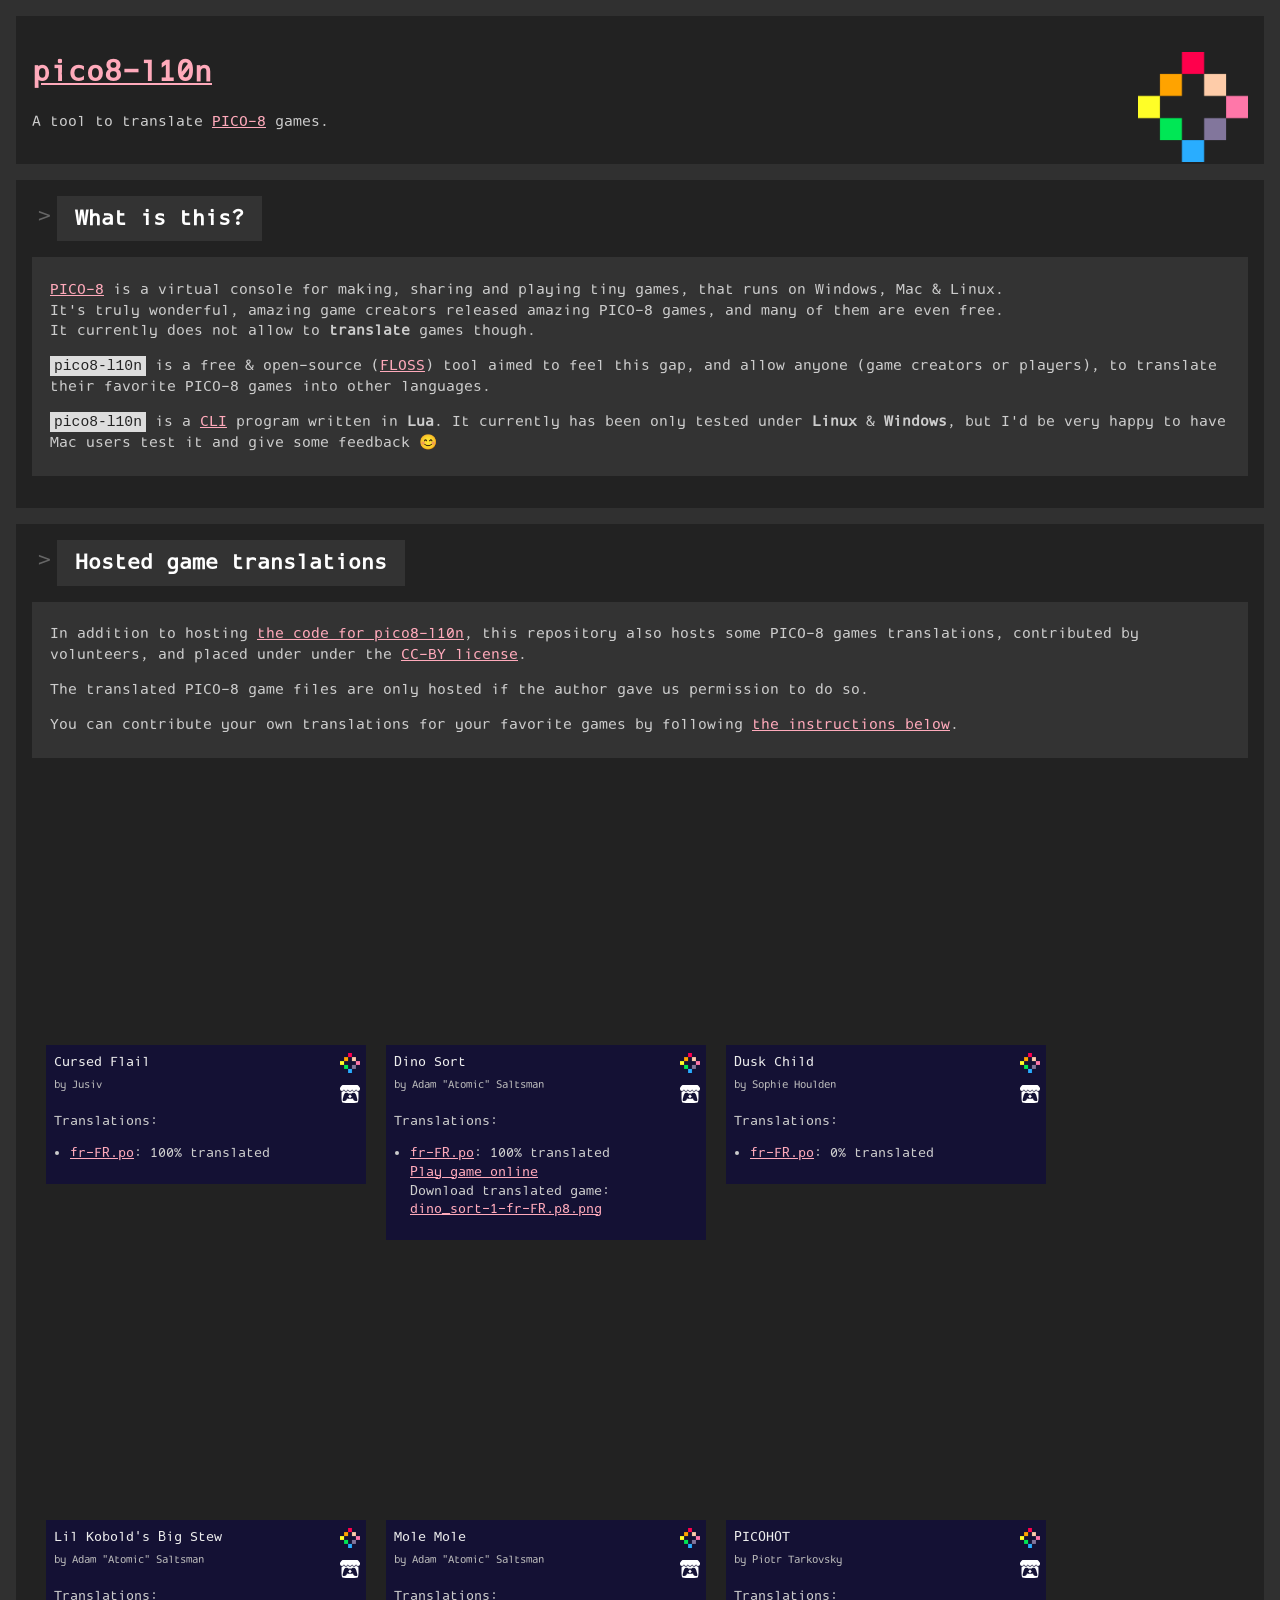
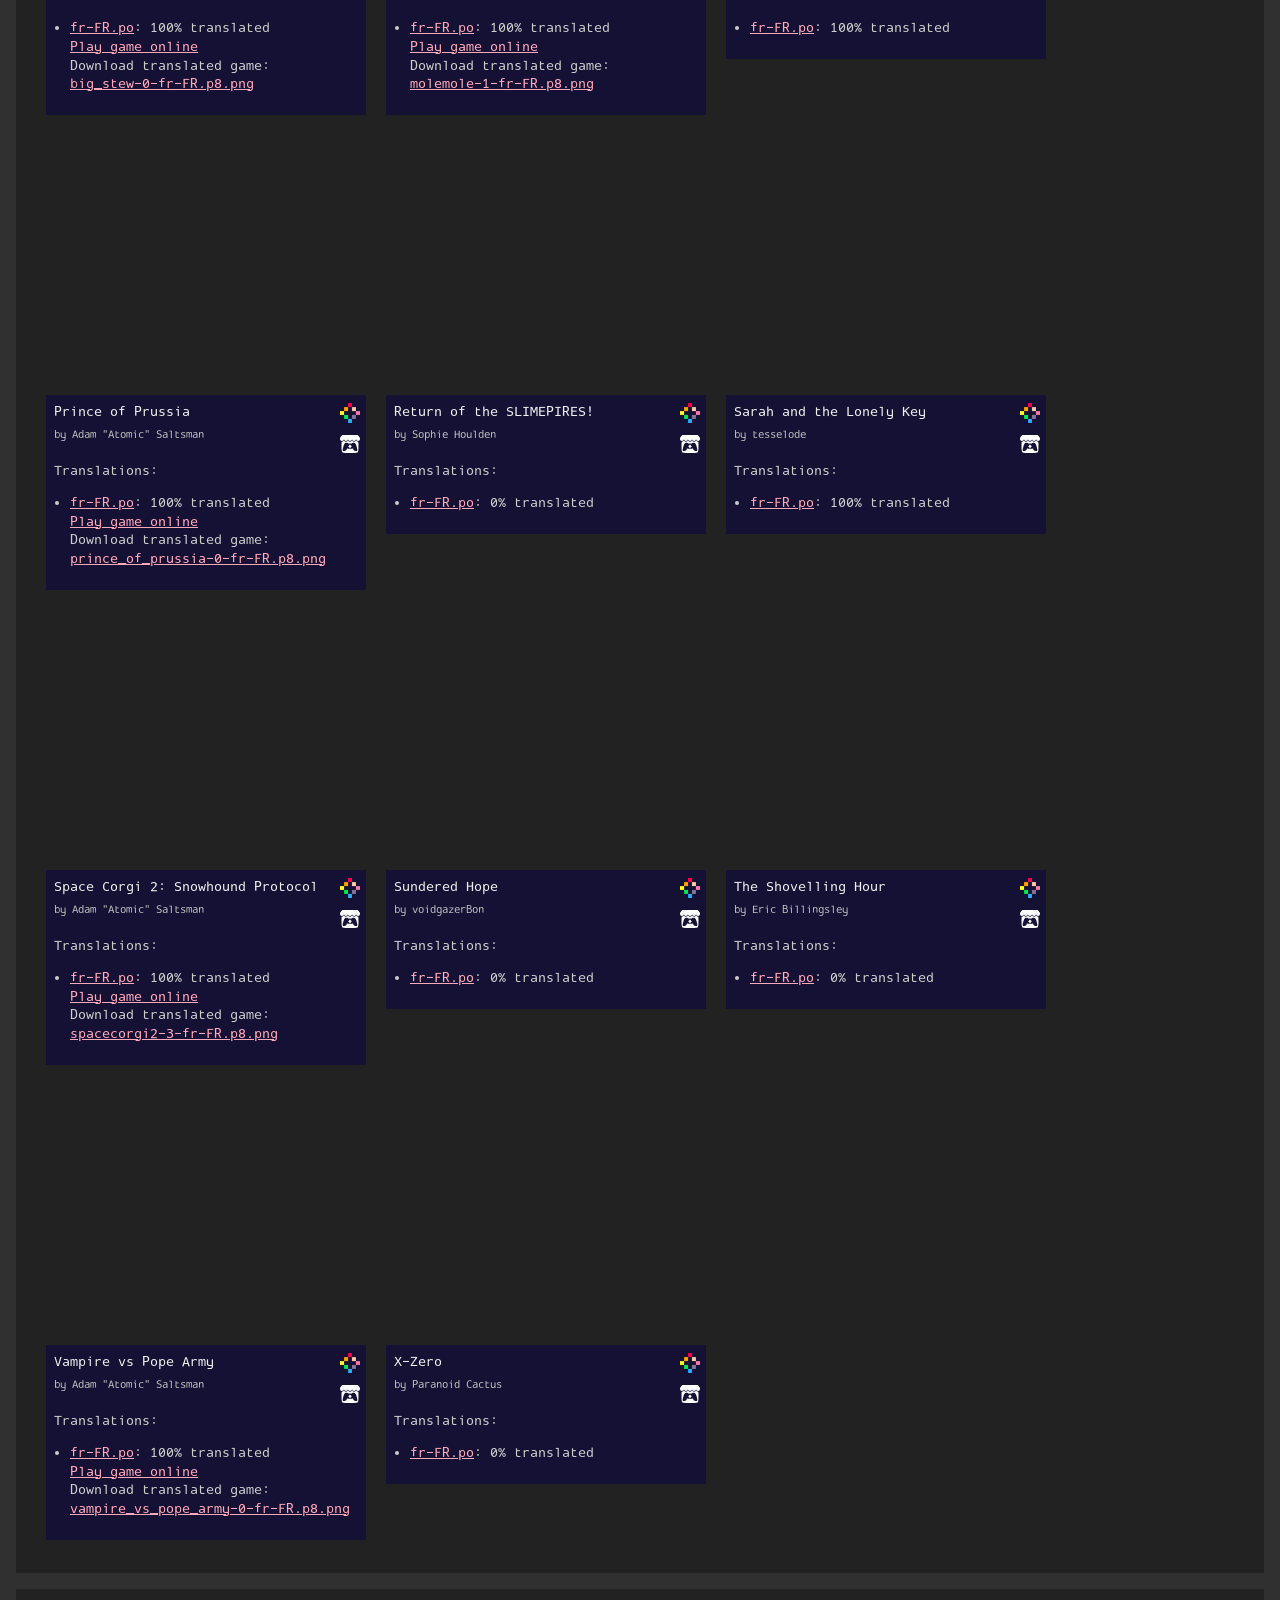
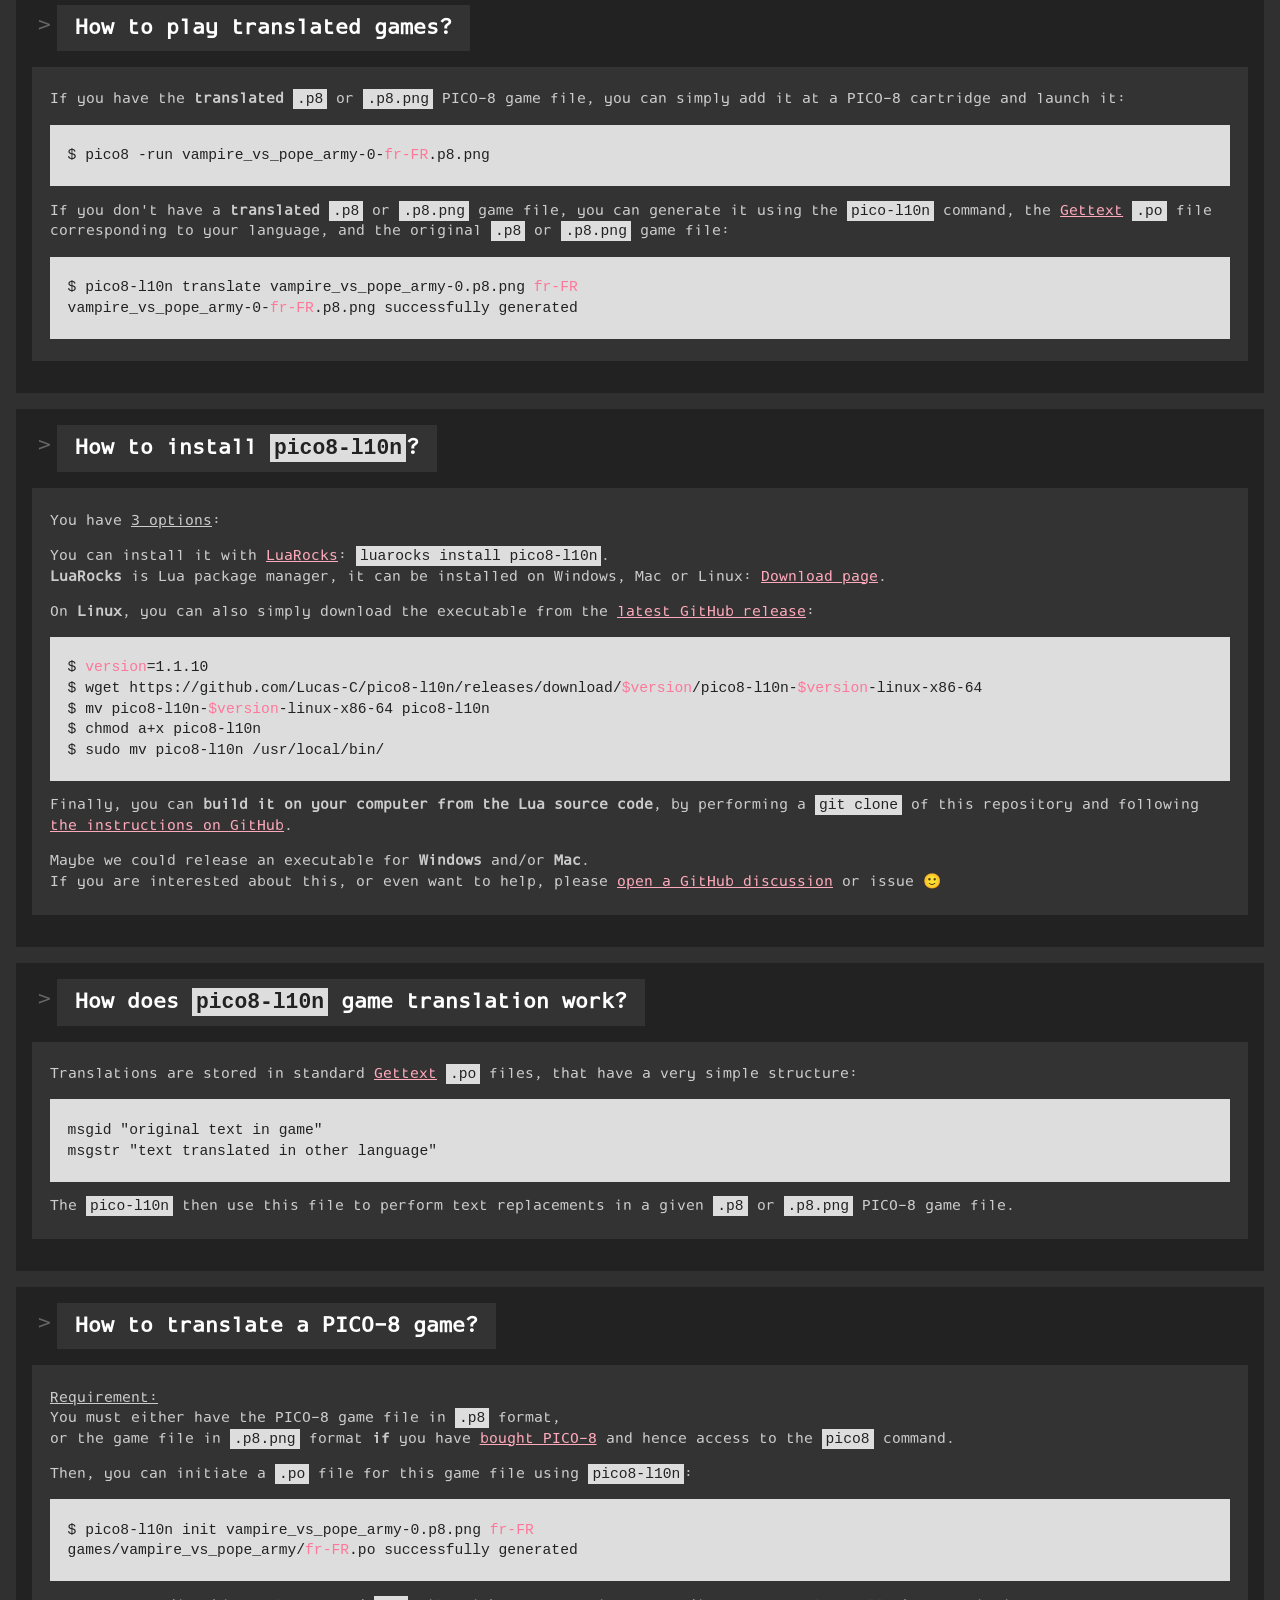
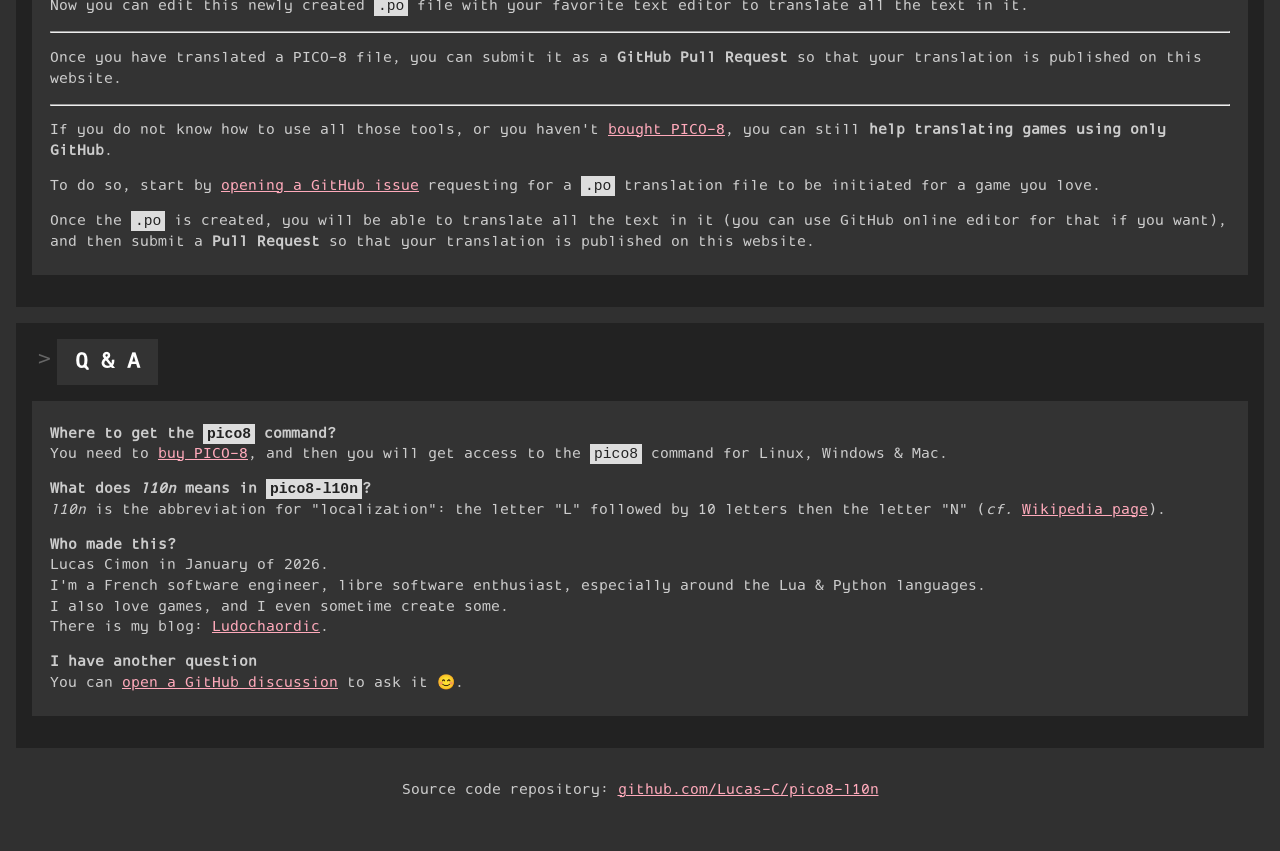
<file: index.html>
<!DOCTYPE html>
<html lang="en">
<head>
  <meta charset="utf-8">
  <title>pico8-l10n</title>
  <meta name="viewport" content="width=device-width, initial-scale=1">
  <meta content="pico8-l10n" property="og:title">
  <meta content="pico8-l10n is a CLI program to translate PICO-8 games" name="description">
  <meta content="pico8-l10n is a CLI program to translate PICO-8 games" property="og:description">
  <meta content="PICO-8, video game, localization, translation, Lua, l10n, i18n" name="keywords">
  <meta content="https://lucas-c.github.io/pico8-l10n/" property="og:url">
  <meta content="website" property="og:type">
  <meta content="on" name="twitter:dnt">
  <link href="style.css" rel="stylesheet">
</head>
<body>
  <header>
    <img alt="PICO-8 icon" class="pico8-icon" width="110" height="110" src="icon-pico8.png">
    <a href="https://github.com/Lucas-C/pico8-l10n"><h1>pico8-l10n</h1></a>
    <p>A tool to translate <a href="https://www.lexaloffle.com/pico-8.php">PICO-8</a> games.</p>
  </header>
  <section>
    <div class="breadcrumb">
      <div class="breadcrumb-separator"> &gt; </div>
      <h2 class="breadcrumb-tag text">What is this?</h2>
    </div>
    <div class="text">
      <p><a href="https://www.lexaloffle.com/pico-8.php">PICO-8</a> is a virtual console for making, sharing and playing tiny games, that runs on Windows, Mac & Linux.
         <br>It's truly wonderful, amazing game creators released amazing PICO-8 games, and many of them are even free.
         <br>It currently does not allow to <b>translate</b> games though.</p>
      <p><code>pico8-l10n</code> is a free &amp; open-source (<a href="https://en.wikipedia.org/wiki/Free_and_open-source_software">FLOSS</a>) tool aimed to feel this gap,
         and allow anyone (game creators or players), to translate their favorite PICO-8 games into other languages.</p>
      <p><code>pico8-l10n</code> is a <a href="https://en.wikipedia.org/wiki/Command-line_interface">CLI</a> program written in <b>Lua</b>.
         It currently has been only tested under <b>Linux</b> & <b>Windows</b>, but I'd be very happy to have Mac users test it and give some feedback 😊</p>
    </div>
  </section>
  <section>
    <div class="breadcrumb">
      <div class="breadcrumb-separator"> &gt; </div>
      <h2 class="breadcrumb-tag text" id="hosted-game-translations">Hosted game translations</h2>
    </div>
    <div class="text">
      <p>
        In addition to hosting <a href="https://github.com/Lucas-C/pico8-l10n">the code for pico8-l10n</a>,
        this repository also hosts some PICO-8 games translations,
        contributed by volunteers, and placed under under the <a href="https://creativecommons.org/licenses/by/4.0/">CC-BY license</a>.
      </p>
      <p>
        The translated PICO-8 game files are only hosted if the author gave us permission to do so.
      </p>
      <p>
        You can contribute your own translations for your favorite games
        by following <a href="#contributing">the instructions below</a>.
      </p>
    </div>
    <div class="grid">
      <div class="game-card">
        <a href="https:&#47;&#47;www.lexaloffle.com&#47;bbs&#47;?pid=93435">
          <div class="cartridge-img" style="background-image: url('https://www.lexaloffle.com/bbs/thumbs/pico8_jusiv_cursedflail-0.png')">
          </div>
        </a>
        <div class="cartridge-info">
          <div class="cartridge-right-column">
            <a class="website-link" href="https:&#47;&#47;www.lexaloffle.com&#47;bbs&#47;?pid=93435">
              <img alt="PICO-8 icon" width="20" height="20" src="icon-pico8.png">
            </a>
            <a class="website-link" href="https:&#47;&#47;jusiv.itch.io&#47;cursed-flail">
              <img alt="itch.io icon" width="20" height="20" src="icon-itchio-white.svg">
            </a>
          </div>
          <div class="cartridge-label">
            <a class="game-name" href="https:&#47;&#47;www.lexaloffle.com&#47;bbs&#47;?pid=93435">
              Cursed Flail
            </a>
            <a class="game-author-link" href="https://www.lexaloffle.com/bbs/?uid=24585.0&mode=carts">
				      <span class="game-author">by Jusiv</span>
            </a>
          </div>
          <br>
          <div class="cartridge-label">
            Translations:
            <ul>
              <li>
                <a href="https://github.com/Lucas-C/pico8-l10n/blob/main/games/cursedflail/fr-FR.po">fr-FR.po</a>:
                100% translated
              </li>
            </ul>
          </div>
        </div>
      </div>
      <div class="game-card">
        <a href="https:&#47;&#47;www.lexaloffle.com&#47;bbs&#47;?pid=168994">
          <div class="cartridge-img" style="background-image: url('https://www.lexaloffle.com/bbs/thumbs/pico8_dino_sort-0.png')">
          </div>
        </a>
        <div class="cartridge-info">
          <div class="cartridge-right-column">
            <a class="website-link" href="https:&#47;&#47;www.lexaloffle.com&#47;bbs&#47;?pid=168994">
              <img alt="PICO-8 icon" width="20" height="20" src="icon-pico8.png">
            </a>
            <a class="website-link" href="https:&#47;&#47;adamatomic.itch.io&#47;dino-sort">
              <img alt="itch.io icon" width="20" height="20" src="icon-itchio-white.svg">
            </a>
          </div>
          <div class="cartridge-label">
            <a class="game-name" href="https:&#47;&#47;www.lexaloffle.com&#47;bbs&#47;?pid=168994">
              Dino Sort
            </a>
            <a class="game-author-link" href="https://www.lexaloffle.com/bbs/?uid=13953.0&mode=carts">
				      <span class="game-author">by Adam &quot;Atomic&quot; Saltsman</span>
            </a>
          </div>
          <br>
          <div class="cartridge-label">
            Translations:
            <ul>
              <li>
                <a href="https://github.com/Lucas-C/pico8-l10n/blob/main/games/dino_sort/fr-FR.po">fr-FR.po</a>:
                100% translated
                <br><a href="./dino_sort/dino_sort-1-fr-FR.html">Play game online</a>
                <br>Download translated game:<br><a href="./dino_sort/dino_sort-1-fr-FR.p8.png">dino_sort-1-fr-FR.p8.png</a>
              </li>
            </ul>
          </div>
        </div>
      </div>
      <div class="game-card">
        <a href="https:&#47;&#47;www.lexaloffle.com&#47;bbs&#47;?pid=12682">
          <div class="cartridge-img" style="background-image: url('https://www.lexaloffle.com/bbs/thumbs/pico39705.png')">
          </div>
        </a>
        <div class="cartridge-info">
          <div class="cartridge-right-column">
            <a class="website-link" href="https:&#47;&#47;www.lexaloffle.com&#47;bbs&#47;?pid=12682">
              <img alt="PICO-8 icon" width="20" height="20" src="icon-pico8.png">
            </a>
            <a class="website-link" href="https:&#47;&#47;sophieh.itch.io&#47;dusk-child">
              <img alt="itch.io icon" width="20" height="20" src="icon-itchio-white.svg">
            </a>
          </div>
          <div class="cartridge-label">
            <a class="game-name" href="https:&#47;&#47;www.lexaloffle.com&#47;bbs&#47;?pid=12682">
              Dusk Child
            </a>
            <a class="game-author-link" href="https://www.lexaloffle.com/bbs/?uid=10355.0&mode=carts">
				      <span class="game-author">by Sophie Houlden</span>
            </a>
          </div>
          <br>
          <div class="cartridge-label">
            Translations:
            <ul>
              <li>
                <a href="https://github.com/Lucas-C/pico8-l10n/blob/main/games/dusk-child/fr-FR.po">fr-FR.po</a>:
                0% translated
              </li>
            </ul>
          </div>
        </div>
      </div>
      <div class="game-card">
        <a href="https:&#47;&#47;www.lexaloffle.com&#47;bbs&#47;?pid=176646">
          <div class="cartridge-img" style="background-image: url('https://www.lexaloffle.com/bbs/thumbs/pico8_big_stew-0.png')">
          </div>
        </a>
        <div class="cartridge-info">
          <div class="cartridge-right-column">
            <a class="website-link" href="https:&#47;&#47;www.lexaloffle.com&#47;bbs&#47;?pid=176646">
              <img alt="PICO-8 icon" width="20" height="20" src="icon-pico8.png">
            </a>
            <a class="website-link" href="https:&#47;&#47;adamatomic.itch.io&#47;lil-kobolds-big-stew">
              <img alt="itch.io icon" width="20" height="20" src="icon-itchio-white.svg">
            </a>
          </div>
          <div class="cartridge-label">
            <a class="game-name" href="https:&#47;&#47;www.lexaloffle.com&#47;bbs&#47;?pid=176646">
              Lil Kobold&#39;s Big Stew
            </a>
            <a class="game-author-link" href="https://www.lexaloffle.com/bbs/?uid=13953.0&mode=carts">
				      <span class="game-author">by Adam &quot;Atomic&quot; Saltsman</span>
            </a>
          </div>
          <br>
          <div class="cartridge-label">
            Translations:
            <ul>
              <li>
                <a href="https://github.com/Lucas-C/pico8-l10n/blob/main/games/big_stew/fr-FR.po">fr-FR.po</a>:
                100% translated
                <br><a href="./big_stew/big_stew-0-fr-FR.html">Play game online</a>
                <br>Download translated game:<br><a href="./big_stew/big_stew-0-fr-FR.p8.png">big_stew-0-fr-FR.p8.png</a>
              </li>
            </ul>
          </div>
        </div>
      </div>
      <div class="game-card">
        <a href="https:&#47;&#47;www.lexaloffle.com&#47;bbs&#47;?pid=165759#p">
          <div class="cartridge-img" style="background-image: url('https://www.lexaloffle.com/bbs/thumbs/pico8_molemole-0.png')">
          </div>
        </a>
        <div class="cartridge-info">
          <div class="cartridge-right-column">
            <a class="website-link" href="https:&#47;&#47;www.lexaloffle.com&#47;bbs&#47;?pid=165759#p">
              <img alt="PICO-8 icon" width="20" height="20" src="icon-pico8.png">
            </a>
            <a class="website-link" href="https:&#47;&#47;adamatomic.itch.io&#47;mole-mole">
              <img alt="itch.io icon" width="20" height="20" src="icon-itchio-white.svg">
            </a>
          </div>
          <div class="cartridge-label">
            <a class="game-name" href="https:&#47;&#47;www.lexaloffle.com&#47;bbs&#47;?pid=165759#p">
              Mole Mole
            </a>
            <a class="game-author-link" href="https://www.lexaloffle.com/bbs/?uid=13953.0&mode=carts">
				      <span class="game-author">by Adam &quot;Atomic&quot; Saltsman</span>
            </a>
          </div>
          <br>
          <div class="cartridge-label">
            Translations:
            <ul>
              <li>
                <a href="https://github.com/Lucas-C/pico8-l10n/blob/main/games/molemole/fr-FR.po">fr-FR.po</a>:
                100% translated
                <br><a href="./molemole/molemole-1-fr-FR.html">Play game online</a>
                <br>Download translated game:<br><a href="./molemole/molemole-1-fr-FR.p8.png">molemole-1-fr-FR.p8.png</a>
              </li>
            </ul>
          </div>
        </div>
      </div>
      <div class="game-card">
        <a href="https:&#47;&#47;www.lexaloffle.com&#47;bbs&#47;?pid=74385">
          <div class="cartridge-img" style="background-image: url('https://www.lexaloffle.com/bbs/thumbs/pico8_picohot-0.png')">
          </div>
        </a>
        <div class="cartridge-info">
          <div class="cartridge-right-column">
            <a class="website-link" href="https:&#47;&#47;www.lexaloffle.com&#47;bbs&#47;?pid=74385">
              <img alt="PICO-8 icon" width="20" height="20" src="icon-pico8.png">
            </a>
            <a class="website-link" href="https:&#47;&#47;tarkovsky.itch.io&#47;picohot">
              <img alt="itch.io icon" width="20" height="20" src="icon-itchio-white.svg">
            </a>
          </div>
          <div class="cartridge-label">
            <a class="game-name" href="https:&#47;&#47;www.lexaloffle.com&#47;bbs&#47;?pid=74385">
              PICOHOT
            </a>
            <a class="game-author-link" href="https://www.lexaloffle.com/bbs/?uid=42338.0&mode=carts">
				      <span class="game-author">by Piotr Tarkovsky</span>
            </a>
          </div>
          <br>
          <div class="cartridge-label">
            Translations:
            <ul>
              <li>
                <a href="https://github.com/Lucas-C/pico8-l10n/blob/main/games/picohot/fr-FR.po">fr-FR.po</a>:
                100% translated
              </li>
            </ul>
          </div>
        </div>
      </div>
      <div class="game-card">
        <a href="https:&#47;&#47;www.lexaloffle.com&#47;bbs&#47;?pid=164332#p">
          <div class="cartridge-img" style="background-image: url('https://www.lexaloffle.com/bbs/thumbs/pico8_prince_of_prussia-0.png')">
          </div>
        </a>
        <div class="cartridge-info">
          <div class="cartridge-right-column">
            <a class="website-link" href="https:&#47;&#47;www.lexaloffle.com&#47;bbs&#47;?pid=164332#p">
              <img alt="PICO-8 icon" width="20" height="20" src="icon-pico8.png">
            </a>
            <a class="website-link" href="https:&#47;&#47;adamatomic.itch.io&#47;prince">
              <img alt="itch.io icon" width="20" height="20" src="icon-itchio-white.svg">
            </a>
          </div>
          <div class="cartridge-label">
            <a class="game-name" href="https:&#47;&#47;www.lexaloffle.com&#47;bbs&#47;?pid=164332#p">
              Prince of Prussia
            </a>
            <a class="game-author-link" href="https://www.lexaloffle.com/bbs/?uid=13953.0&mode=carts">
				      <span class="game-author">by Adam &quot;Atomic&quot; Saltsman</span>
            </a>
          </div>
          <br>
          <div class="cartridge-label">
            Translations:
            <ul>
              <li>
                <a href="https://github.com/Lucas-C/pico8-l10n/blob/main/games/prince_of_prussia/fr-FR.po">fr-FR.po</a>:
                100% translated
                <br><a href="./prince_of_prussia/prince_of_prussia-0-fr-FR.html">Play game online</a>
                <br>Download translated game:<br><a href="./prince_of_prussia/prince_of_prussia-0-fr-FR.p8.png">prince_of_prussia-0-fr-FR.p8.png</a>
              </li>
            </ul>
          </div>
        </div>
      </div>
      <div class="game-card">
        <a href="https:&#47;&#47;www.lexaloffle.com&#47;bbs&#47;?tid=47392">
          <div class="cartridge-img" style="background-image: url('https://www.lexaloffle.com/bbs/thumbs/pico8_rotslimepires_1_1-0.png')">
          </div>
        </a>
        <div class="cartridge-info">
          <div class="cartridge-right-column">
            <a class="website-link" href="https:&#47;&#47;www.lexaloffle.com&#47;bbs&#47;?tid=47392">
              <img alt="PICO-8 icon" width="20" height="20" src="icon-pico8.png">
            </a>
            <a class="website-link" href="https:&#47;&#47;sophieh.itch.io&#47;return-of-the-slimepires">
              <img alt="itch.io icon" width="20" height="20" src="icon-itchio-white.svg">
            </a>
          </div>
          <div class="cartridge-label">
            <a class="game-name" href="https:&#47;&#47;www.lexaloffle.com&#47;bbs&#47;?tid=47392">
              Return of the SLIMEPIRES!
            </a>
            <a class="game-author-link" href="https://www.lexaloffle.com/bbs/?uid=10355.0&mode=carts">
				      <span class="game-author">by Sophie Houlden</span>
            </a>
          </div>
          <br>
          <div class="cartridge-label">
            Translations:
            <ul>
              <li>
                <a href="https://github.com/Lucas-C/pico8-l10n/blob/main/games/rotslimepires_1_1/fr-FR.po">fr-FR.po</a>:
                0% translated
              </li>
            </ul>
          </div>
        </div>
      </div>
      <div class="game-card">
        <a href="https:&#47;&#47;www.lexaloffle.com&#47;bbs&#47;?pid=66365">
          <div class="cartridge-img" style="background-image: url('https://www.lexaloffle.com/bbs/thumbs/pico8_lonelykey-0.png')">
          </div>
        </a>
        <div class="cartridge-info">
          <div class="cartridge-right-column">
            <a class="website-link" href="https:&#47;&#47;www.lexaloffle.com&#47;bbs&#47;?pid=66365">
              <img alt="PICO-8 icon" width="20" height="20" src="icon-pico8.png">
            </a>
            <a class="website-link" href="https:&#47;&#47;tesselode.itch.io&#47;lonely-key">
              <img alt="itch.io icon" width="20" height="20" src="icon-itchio-white.svg">
            </a>
          </div>
          <div class="cartridge-label">
            <a class="game-name" href="https:&#47;&#47;www.lexaloffle.com&#47;bbs&#47;?pid=66365">
              Sarah and the Lonely Key
            </a>
            <a class="game-author-link" href="https://www.lexaloffle.com/bbs/?uid=10162.0&mode=carts">
				      <span class="game-author">by tesselode</span>
            </a>
          </div>
          <br>
          <div class="cartridge-label">
            Translations:
            <ul>
              <li>
                <a href="https://github.com/Lucas-C/pico8-l10n/blob/main/games/lonelykey/fr-FR.po">fr-FR.po</a>:
                100% translated
              </li>
            </ul>
          </div>
        </div>
      </div>
      <div class="game-card">
        <a href="https:&#47;&#47;www.lexaloffle.com&#47;bbs&#47;?tid=154181">
          <div class="cartridge-img" style="background-image: url('https://www.lexaloffle.com/bbs/thumbs/pico8_spacecorgi2-0.png')">
          </div>
        </a>
        <div class="cartridge-info">
          <div class="cartridge-right-column">
            <a class="website-link" href="https:&#47;&#47;www.lexaloffle.com&#47;bbs&#47;?tid=154181">
              <img alt="PICO-8 icon" width="20" height="20" src="icon-pico8.png">
            </a>
            <a class="website-link" href="https:&#47;&#47;adamatomic.itch.io&#47;space-corgi-2">
              <img alt="itch.io icon" width="20" height="20" src="icon-itchio-white.svg">
            </a>
          </div>
          <div class="cartridge-label">
            <a class="game-name" href="https:&#47;&#47;www.lexaloffle.com&#47;bbs&#47;?tid=154181">
              Space Corgi 2: Snowhound Protocol
            </a>
            <a class="game-author-link" href="https://www.lexaloffle.com/bbs/?uid=13953.0&mode=carts">
				      <span class="game-author">by Adam &quot;Atomic&quot; Saltsman</span>
            </a>
          </div>
          <br>
          <div class="cartridge-label">
            Translations:
            <ul>
              <li>
                <a href="https://github.com/Lucas-C/pico8-l10n/blob/main/games/spacecorgi2/fr-FR.po">fr-FR.po</a>:
                100% translated
                <br><a href="./spacecorgi2/spacecorgi2-3-fr-FR.html">Play game online</a>
                <br>Download translated game:<br><a href="./spacecorgi2/spacecorgi2-3-fr-FR.p8.png">spacecorgi2-3-fr-FR.p8.png</a>
              </li>
            </ul>
          </div>
        </div>
      </div>
      <div class="game-card">
        <a href="https:&#47;&#47;www.lexaloffle.com&#47;bbs&#47;?tid=154276">
          <div class="cartridge-img" style="background-image: url('https://www.lexaloffle.com/bbs/thumbs/pico8_sundered_hope-0.png')">
          </div>
        </a>
        <div class="cartridge-info">
          <div class="cartridge-right-column">
            <a class="website-link" href="https:&#47;&#47;www.lexaloffle.com&#47;bbs&#47;?tid=154276">
              <img alt="PICO-8 icon" width="20" height="20" src="icon-pico8.png">
            </a>
            <a class="website-link" href="https:&#47;&#47;voidgazerbon.itch.io&#47;sundered-hope">
              <img alt="itch.io icon" width="20" height="20" src="icon-itchio-white.svg">
            </a>
          </div>
          <div class="cartridge-label">
            <a class="game-name" href="https:&#47;&#47;www.lexaloffle.com&#47;bbs&#47;?tid=154276">
              Sundered Hope
            </a>
            <a class="game-author-link" href="https://www.lexaloffle.com/bbs/?uid=79679.0&mode=carts">
				      <span class="game-author">by voidgazerBon</span>
            </a>
          </div>
          <br>
          <div class="cartridge-label">
            Translations:
            <ul>
              <li>
                <a href="https://github.com/Lucas-C/pico8-l10n/blob/main/games/sundered_hope/fr-FR.po">fr-FR.po</a>:
                0% translated
              </li>
            </ul>
          </div>
        </div>
      </div>
      <div class="game-card">
        <a href="https:&#47;&#47;www.lexaloffle.com&#47;bbs&#47;?tid=154260">
          <div class="cartridge-img" style="background-image: url('https://www.lexaloffle.com/bbs/thumbs/pico8_theshovellinghour-0.png')">
          </div>
        </a>
        <div class="cartridge-info">
          <div class="cartridge-right-column">
            <a class="website-link" href="https:&#47;&#47;www.lexaloffle.com&#47;bbs&#47;?tid=154260">
              <img alt="PICO-8 icon" width="20" height="20" src="icon-pico8.png">
            </a>
            <a class="website-link" href="https:&#47;&#47;sparsegamedev.itch.io&#47;the-shovelling-hour">
              <img alt="itch.io icon" width="20" height="20" src="icon-itchio-white.svg">
            </a>
          </div>
          <div class="cartridge-label">
            <a class="game-name" href="https:&#47;&#47;www.lexaloffle.com&#47;bbs&#47;?tid=154260">
              The Shovelling Hour
            </a>
            <a class="game-author-link" href="https://www.lexaloffle.com/bbs/?uid=68442.0&mode=carts">
				      <span class="game-author">by Eric Billingsley</span>
            </a>
          </div>
          <br>
          <div class="cartridge-label">
            Translations:
            <ul>
              <li>
                <a href="https://github.com/Lucas-C/pico8-l10n/blob/main/games/theshovellinghour/fr-FR.po">fr-FR.po</a>:
                0% translated
              </li>
            </ul>
          </div>
        </div>
      </div>
      <div class="game-card">
        <a href="https:&#47;&#47;www.lexaloffle.com&#47;bbs&#47;?tid=146644">
          <div class="cartridge-img" style="background-image: url('https://www.lexaloffle.com/bbs/thumbs/pico8_vampire_vs_pope_army-0.png')">
          </div>
        </a>
        <div class="cartridge-info">
          <div class="cartridge-right-column">
            <a class="website-link" href="https:&#47;&#47;www.lexaloffle.com&#47;bbs&#47;?tid=146644">
              <img alt="PICO-8 icon" width="20" height="20" src="icon-pico8.png">
            </a>
            <a class="website-link" href="https:&#47;&#47;adamatomic.itch.io&#47;vampire-vs-pope-army">
              <img alt="itch.io icon" width="20" height="20" src="icon-itchio-white.svg">
            </a>
          </div>
          <div class="cartridge-label">
            <a class="game-name" href="https:&#47;&#47;www.lexaloffle.com&#47;bbs&#47;?tid=146644">
              Vampire vs Pope Army
            </a>
            <a class="game-author-link" href="https://www.lexaloffle.com/bbs/?uid=13953.0&mode=carts">
				      <span class="game-author">by Adam &quot;Atomic&quot; Saltsman</span>
            </a>
          </div>
          <br>
          <div class="cartridge-label">
            Translations:
            <ul>
              <li>
                <a href="https://github.com/Lucas-C/pico8-l10n/blob/main/games/vampire_vs_pope_army/fr-FR.po">fr-FR.po</a>:
                100% translated
                <br><a href="./vampire_vs_pope_army/vampire_vs_pope_army-0-fr-FR.html">Play game online</a>
                <br>Download translated game:<br><a href="./vampire_vs_pope_army/vampire_vs_pope_army-0-fr-FR.p8.png">vampire_vs_pope_army-0-fr-FR.p8.png</a>
              </li>
            </ul>
          </div>
        </div>
      </div>
      <div class="game-card">
        <a href="https:&#47;&#47;www.lexaloffle.com&#47;bbs&#47;?pid=70362">
          <div class="cartridge-img" style="background-image: url('https://www.lexaloffle.com/bbs/thumbs/pico8_xzero-0.png')">
          </div>
        </a>
        <div class="cartridge-info">
          <div class="cartridge-right-column">
            <a class="website-link" href="https:&#47;&#47;www.lexaloffle.com&#47;bbs&#47;?pid=70362">
              <img alt="PICO-8 icon" width="20" height="20" src="icon-pico8.png">
            </a>
            <a class="website-link" href="https:&#47;&#47;paranoidcactus.itch.io&#47;x-zero">
              <img alt="itch.io icon" width="20" height="20" src="icon-itchio-white.svg">
            </a>
          </div>
          <div class="cartridge-label">
            <a class="game-name" href="https:&#47;&#47;www.lexaloffle.com&#47;bbs&#47;?pid=70362">
              X-Zero
            </a>
            <a class="game-author-link" href="https://www.lexaloffle.com/bbs/?uid=29414.0&mode=carts">
				      <span class="game-author">by Paranoid Cactus</span>
            </a>
          </div>
          <br>
          <div class="cartridge-label">
            Translations:
            <ul>
              <li>
                <a href="https://github.com/Lucas-C/pico8-l10n/blob/main/games/xzero/fr-FR.po">fr-FR.po</a>:
                0% translated
              </li>
            </ul>
          </div>
        </div>
      </div>
    </div>
  </section>
  <section>
    <div class="breadcrumb">
      <div class="breadcrumb-separator"> &gt; </div>
      <h2 class="breadcrumb-tag text">How to play translated games?</h2>
    </div>
    <div class="text">
      <p>
        If you have the <b>translated</b> <code>.p8</code> or <code>.p8.png</code> PICO-8 game file,
        you can simply add it at a PICO-8 cartridge and launch it:
      </p>
      <pre><code>
  $ pico8 -run vampire_vs_pope_army-0-<span class="red">fr-FR</span>.p8.png
      </code></pre>
      <p>
        If you don't have a <b>translated</b> <code>.p8</code> or <code>.p8.png</code> game file,
        you can generate it using the <code>pico-l10n</code> command, the <a href="https://en.wikipedia.org/wiki/Gettext">Gettext</a> <code>.po</code> file
        corresponding to your language, and the original <code>.p8</code> or <code>.p8.png</code> game file:
      </p>
      <pre><code>
  $ pico8-l10n translate vampire_vs_pope_army-0.p8.png <span class="red">fr-FR</span>
  vampire_vs_pope_army-0-<span class="red">fr-FR</span>.p8.png successfully generated
      </code></pre>
    </div>
  </section>
  <section>
    <div class="breadcrumb">
      <div class="breadcrumb-separator"> &gt; </div>
      <h2 class="breadcrumb-tag text">How to install <code>pico8-l10n</code>?</h2>
    </div>
    <div class="text">
      <p>
        You have <u>3 options</u>:
      </p>
      <p>
        You can install it with <a href="https://luarocks.org/">LuaRocks</a>: <code>luarocks install pico8-l10n</code>.
        <br><b>LuaRocks</b> is Lua package manager,
        it can be installed on Windows, Mac or Linux: <a href="https://github.com/luarocks/luarocks/blob/main/docs/download.md">Download page</a>.
      </p>
      <p>
        On <b>Linux</b>, you can also simply download the executable from the <a href="https://github.com/Lucas-C/pico8-l10n/releases">latest GitHub release</a>:
      </p>
      <pre><code>
  $ <span class="red">version</span>=1.1.10
  $ wget https://github.com/Lucas-C/pico8-l10n/releases/download/<span class="red">$version</span>/pico8-l10n-<span class="red">$version</span>-linux-x86-64
  $ mv pico8-l10n-<span class="red">$version</span>-linux-x86-64 pico8-l10n
  $ chmod a+x pico8-l10n
  $ sudo mv pico8-l10n /usr/local/bin/
      </code></pre>
      <p>
        Finally, you can <b>build it on your computer from the Lua source code</b>,
        by performing a <code>git clone</code> of this repository
        and following <a href="https://github.com/Lucas-C/pico8-l10n#install-dependencies--build-the-executable">the instructions on GitHub</a>.
      </p>
      <p>
        Maybe we could release an executable for <b>Windows</b> and/or <b>Mac</b>.
        <br>If you are interested about this, or even want to help,
        please <a href="https://github.com/Lucas-C/pico8-l10n/discussions/new/choose">open a GitHub discussion</a> or issue 🙂
      </p>
    </div>
  </section>
  <section>
    <div class="breadcrumb">
      <div class="breadcrumb-separator"> &gt; </div>
      <h2 class="breadcrumb-tag text">How does <code>pico8-l10n</code> game translation work?</h2>
    </div>
    <div class="text">
      <p>
        Translations are stored in standard <a href="https://en.wikipedia.org/wiki/Gettext">Gettext</a> <code>.po</code> files,
        that have a very simple structure:
      </p>
      <pre><code>
  msgid "original text in game"
  msgstr "text translated in other language"
      </code></pre>
      <p>
        The <code>pico-l10n</code> then use this file to perform text replacements
        in a given <code>.p8</code> or <code>.p8.png</code> PICO-8 game file.
      </p>
    </div>
  </section>
  <section id="contributing">
    <div class="breadcrumb">
      <div class="breadcrumb-separator"> &gt; </div>
      <h2 class="breadcrumb-tag text">How to translate a PICO-8 game?</h2>
    </div>
    <div class="text">
      <p><u>Requirement:</u>
        <br>You must either have the PICO-8 game file in <code>.p8</code> format,
        <br>or the game file in <code>.p8.png</code> format
        <b>if</b> you have <a href="https://www.lexaloffle.com/pico-8.php?#getpico8">bought PICO-8</a>
        and hence access to the <code>pico8</code> command.
      </p>
      <p>
        Then, you can initiate a <code>.po</code> file for this game file using <code>pico8-l10n</code>:
      </p>
      <pre><code>
  $ pico8-l10n init vampire_vs_pope_army-0.p8.png <span class="red">fr-FR</span>
  games/vampire_vs_pope_army/<span class="red">fr-FR</span>.po successfully generated
      </code></pre>
      <p>
        Now you can edit this newly created <code>.po</code> file with your favorite text editor to translate all the text in it.
      </p>
      <hr>
      <p>
        Once you have translated a PICO-8 file, you
        can submit it as a <b>GitHub Pull Request</b>
        so that your translation is published on this website.
      </p>
      <hr>
      <p>
        If you do not know how to use all those tools,
        or you haven't <a href="https://www.lexaloffle.com/pico-8.php?#getpico8">bought PICO-8</a>,
        you can still <b>help translating games using only GitHub</b>.
      </p>
      <p>
        To do so, start by <a href="https://github.com/Lucas-C/pico8-l10n/issues/new">opening a GitHub issue</a>
        requesting for a <code>.po</code> translation file to be initiated for a game you love.
      </p>
      <p>
        Once the <code>.po</code> is created, you will be able to translate all the text in it
        (you can use GitHub online editor for that if you want),
        and then submit a <b>Pull Request</b> so that your translation is published on this website.
      </p>
    </div>
  </section>
  <section>
    <div class="breadcrumb">
      <div class="breadcrumb-separator"> &gt; </div>
      <h2 class="breadcrumb-tag text">Q &amp; A</h2>
    </div>
    <div class="text">
      <p>
        <b>Where to get the <code>pico8</code> command?</b>
        <br>You need to <a href="https://www.lexaloffle.com/pico-8.php?#getpico8">buy PICO-8</a>,
        and then you will get access to the <code>pico8</code> command for Linux, Windows & Mac.
      </p>
      <p>
        <b>What does <em>l10n</em> means in <code>pico8-l10n</code>?</b>
        <br><em>l10n</em> is the abbreviation for "localization": the letter "L" followed by 10 letters then the letter "N"
        (<em>cf.</em> <a href="https://en.wikipedia.org/w/index.php?title=L10n">Wikipedia page</a>).
      </p>
      <p>
        <b>Who made this?</b>
        <br>Lucas Cimon in January of 2026.
        <br>I'm a French software engineer, libre software enthusiast, especially around the Lua &amp; Python languages.
        <br>I also love games, and I even sometime create some.
        <br>There is my blog: <a href="https://chezsoi.org/lucas/blog/">Ludochaordic</a>.
      </p>
      <p>
        <b>I have another question</b>
        <br>You can <a href="https://github.com/Lucas-C/pico8-l10n/discussions/new/choose">open a GitHub discussion</a> to ask it 😊.
      </p>
    </div>
  </section>
  <footer>
    Source code repository: <a href="https://github.com/Lucas-C/pico8-l10n">github.com/Lucas-C/pico8-l10n</a>
  </footer>
</body>
</html>
</file>
<file: style.css>
@font-face {
  font-family: 'ProggyVector';
  src: url('proggyvec.woff') format('woff');
}

body {
	font-size: 11pt;
	font-family: 'ProggyVector', 'courier new', courier, monospace;
	line-height: 1.4;
	color: #ccc;
	background-color: #303030;
	margin: 0;
	padding: 0;
}

h2 {
  font-size: 16pt;
  margin: 0;
}

img {
	max-width: 100%;
	height: auto;
}

a { color: #fab; }
a:hover { cursor: pointer; }

ul { padding-left: 16px; }

code {
	padding: 2px 4px;
	background-color: #ddd;
	color:  #222;
}

pre {
	background-color: #ddd;
  overflow-x: scroll;
}

header, section {
  padding: 16px;
  background-color: #222;
  margin: 16px;
}

header .pico8-icon {
  float: right;
  width: 110px;
  height: 110px;
}

.text {
  padding: 8px 18px;
  background-color: #333;
  margin-bottom: 16px;
}

.red { color: #f79; }

.breadcrumb {
  display: table;
  font-size: 16pt;
}

.breadcrumb-tag {
  float: left;
  color: #fff;
}

.breadcrumb-separator {
  float: left;
  padding: 6px;
  color: #666;
}

.grid {
  display: flex;
  flex-direction: row;
  flex-wrap: wrap;
  padding: 4px;
}

.game-card {
  padding: 2px;
  margin: 8px;
}

.cartridge-img {
  width: 320px;
  height: 320px;
  background-repeat: no-repeat;
  background-position: center;
  background-size: cover;
}

.cartridge-info {
  position: relative;
  padding: 8px 0;
  top: -63px;
  margin-bottom: -60px;
  background-color: rgba(15, 10, 60, 0.7);
  width: 320px;
  overflow: hidden;
  font-size: 10pt;
}

.cartridge-right-column {
  float: right;
  margin-top: -6px;
}

.website-link {
  display: flex;
  padding: 6px;
}

.cartridge-label { margin-left: 8px; }

.game-name {
  display: block;
  padding-bottom: 3px;
  padding-right: 4px;
  color:#eee;
  text-decoration: none;
}

.game-author-link { text-decoration: none; }
.game-author {
  font-size: 8pt;
  color: #bbb;
}

footer {
  text-align: center;
  margin: 32px
}
</file>
